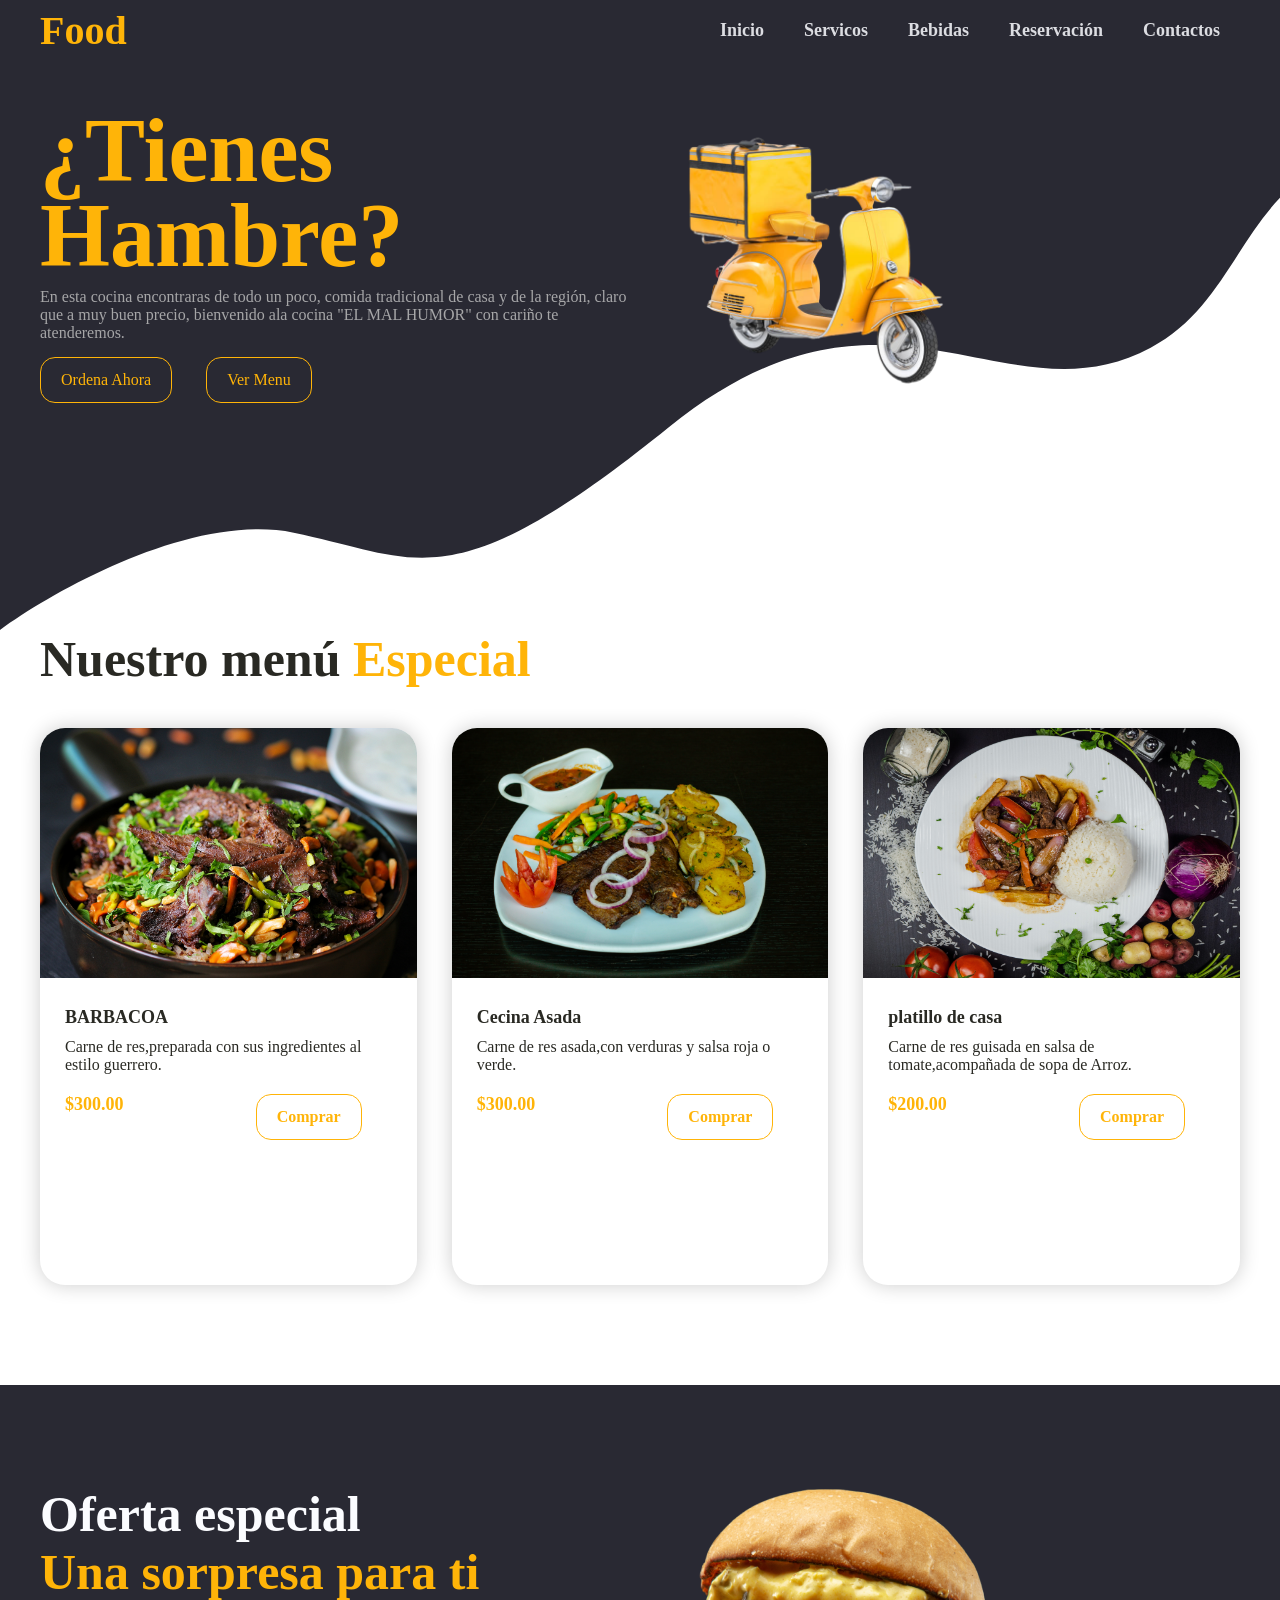
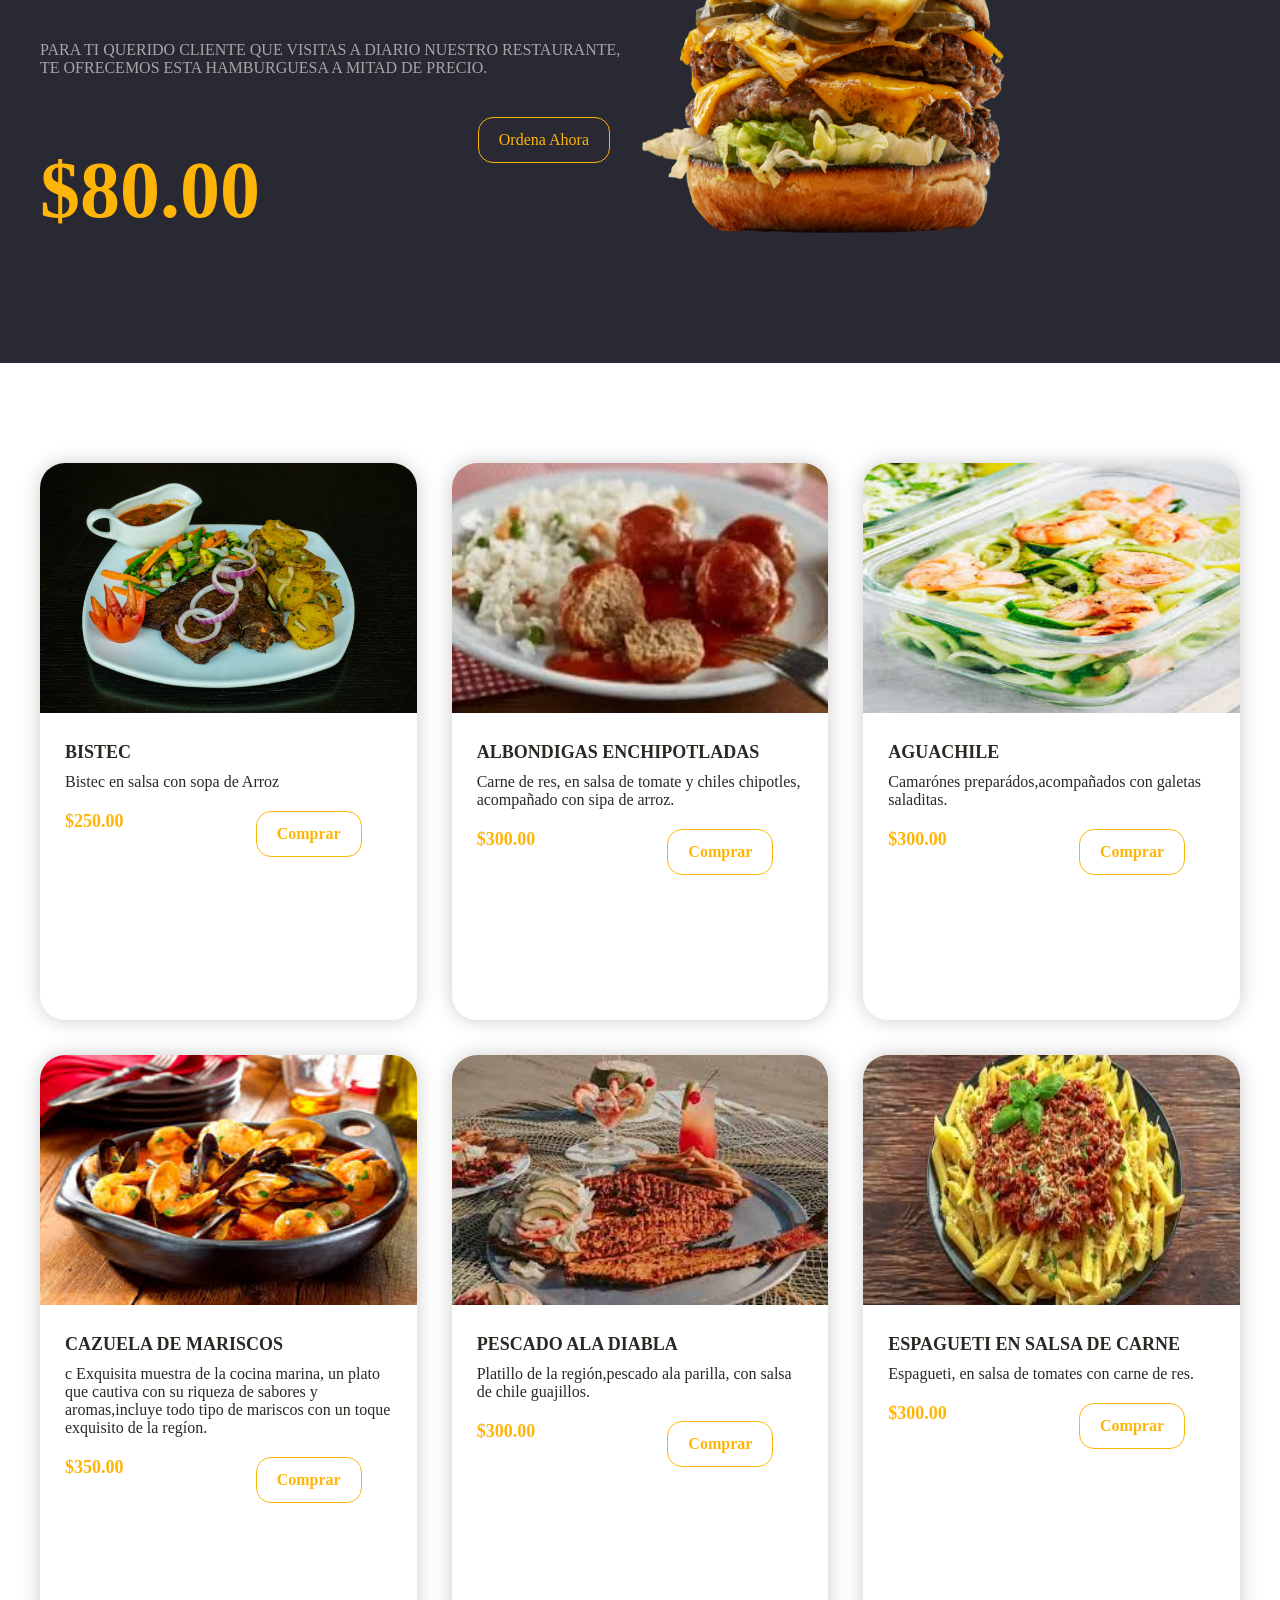
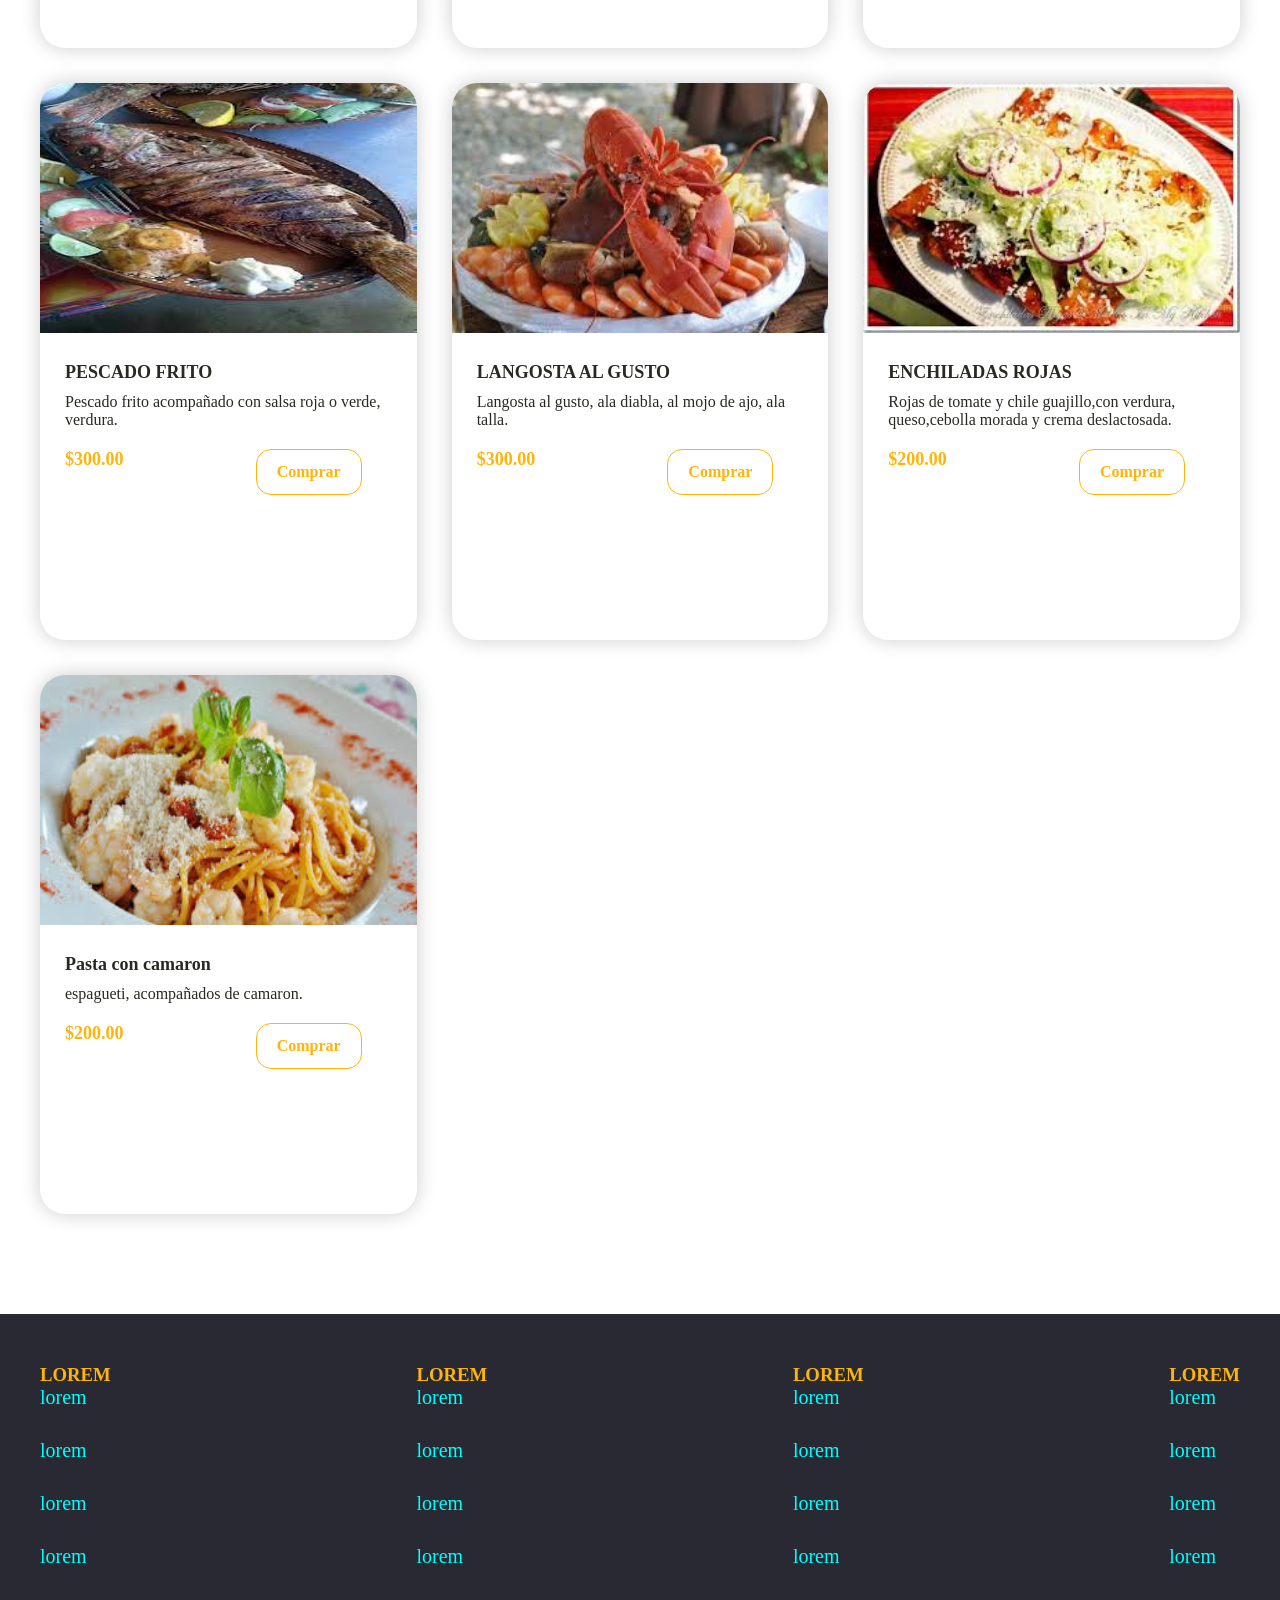
<file: index.html>
<!DOCTYPE html>
<html lang="en">
<head>
    <meta charset="UTF-8">
    <meta name="viewport" content="width=device-width, initial-scale=1.0">
    <title>VAL</title>
    <link rel="stylesheet" href="estilo.css">
</head>
<body>
    <header class="header">
         <div class="menu container">
            <a href="#" class="logo">Food</a>
            <input type="checkbox" id="menu"/>
            <label for="menu">
                <img src="images/menu.png" class="menu-icono" alt="">
            </label>
            <nav class="navbar">
                <ul>
                    <li><a href="#">Inicio</a></li>
                    <li><a href="servicios.html">Servicos</a></li>
                    <li><a href="bebidas.html">Bebidas</a></li>
                    <li><a href="Reservación.html">Reservación</a></li>
                    <li><a href="contactos.html">Contactos</a></li>
                </ul>
            </nav>
         </div>
         <div class="header-content container">
            <div class="header-txt">
                <h1>¿Tienes<br> <span>Hambre?</span> </h1>
                <p>
                En esta cocina encontraras de todo un poco, comida tradicional
                de casa y de la región, claro que a muy buen precio, bienvenido
                ala cocina "EL MAL HUMOR" con cariño te atenderemos.
                </p>
                <div class="buttons">
                    <a href="#" class="btn-1">Ordena ahora</a>
                    <a href="menu.html" class="btn-1">ver menu</a>
                </div>
            </div>
            <div class="header-img">
                <img src="images/right.png" alt="">
            </div>
         </div>
    </header>
    <section class="menu-pl container">
        <h2>Nuestro menú <span>Especial</span></h2>
        <div class="general-content">
            <div class="general-txt">
                <img src="images/pl1.jpg" alt="">
                <h3>BARBACOA</h3>
                <p>
                    Carne de res,preparada con sus ingredientes al estilo guerrero.
                </p>
                <div class="precio">
                    <span>$300.00</span>
                    <a href="#" class="btn-2">Comprar</a>
                </div>
            </div>
             <div class="general-txt">
                <img src="images/pl2.jpg" alt="">
                <h3>Cecina Asada</h3>
                <p>
                    Carne de res asada,con verduras y salsa roja o verde.
                </p>
                <div class="precio">
                    <span>$300.00</span>
                    <a href="#" class="btn-2">Comprar</a>
                </div>
            </div>
             <div class="general-txt">
                <img src="images/pl3.jpg" alt="">
                <h3>platillo de casa</h3>
                <p>
                    Carne de res guisada en salsa de tomate,acompañada de sopa de Arroz.
                </p>
                <div class="precio">
                    <span>$200.00</span>
                    <a href="#" class="btn-2">Comprar</a>
                </div>
            </div>
        </div>
    </section>
    <section class="acercade">
        <div class="acercade-content container">
            <div class="acercade-txt">
                <h2>Oferta especial <br><span>Una sorpresa para ti</span></h2>
                <p>
                    PARA TI QUERIDO CLIENTE QUE VISITAS A DIARIO NUESTRO RESTAURANTE, TE OFRECEMOS
                     ESTA HAMBURGUESA A MITAD DE PRECIO.
                </p>
                <div class="hambuger">
                    <span>$80.00</span>
                    <a href="#" class="btn-2">Ordena ahora</a>
                </div>
                </div>
                <div class="acercade-img">
                    <img src="images/hambuger.png" alt="">
            </div>
        </div>
    </section>
    <section class="menu-pl container">
        <div class="general-content">
            <div class="general-txt">
                <img src="images/bistec.jpg" alt="">
                <h3>BISTEC</h3>
                <p>
                    Bistec en salsa con sopa de Arroz
                </p>
                <div class="precio">
                    <span>$250.00</span>
                    <a href="#" class="btn-2">Comprar</a>
                </div>
            </div>
             <div class="general-txt">
                <img src="images/alboldiga.jfif" alt="">
                <h3>ALBONDIGAS ENCHIPOTLADAS</h3>
                <p>
                    Carne de res, en salsa de tomate y chiles chipotles,
                    acompañado con sipa de arroz.
                </p>
                <div class="precio">
                    <span>$300.00</span>
                    <a href="#" class="btn-2">Comprar</a>
                </div>
            </div>
             <div class="general-txt">
                <img src="images/AGUACHILE.jfif" alt="">
                <h3>AGUACHILE</h3>
                <p>
                   Camarónes preparádos,acompañados con galetas saladitas.
                </p>
                <div class="precio">
                    <span>$300.00</span>
                    <a href="#" class="btn-2">Comprar</a>
                </div>
            </div>
            <div class="general-txt">
                <img src="images/CAZUELADEMARISCO.jfif" alt="">
                <h3>CAZUELA DE MARISCOS</h3>
                <p>c
                    Exquisita muestra de la cocina marina,
                    un plato que cautiva con su riqueza de
                    sabores y aromas,incluye todo tipo de
                    mariscos con un toque exquisito de la regíon.
                </p>
                <div class="precio">
                    <span>$350.00</span>
                    <a href="#" class="btn-2">Comprar</a>
                </div>
            </div>
            <div class="general-txt">
                <img src="images/PESCADOALADIABLA.jfif" alt="">
                <h3>PESCADO ALA DIABLA</h3>
                <p>
                 Platillo de la región,pescado ala parilla, 
                 con salsa de chile guajillos.
                </p>
                <div class="precio">
                    <span>$300.00</span>
                    <a href="#" class="btn-2">Comprar</a>
                </div>
            </div>
            <div class="general-txt">
                <img src="images/ESPAGUETI SALSA DE CARNE.jfif" alt="">
                <h3>ESPAGUETI EN SALSA DE CARNE</h3>
                <p>
                    Espagueti, en salsa de tomates con carne de res.
                </p>
                <div class="precio">
                    <span>$300.00</span>
                    <a href="#" class="btn-2">Comprar</a>
                </div>
            </div>
            <div class="general-txt">
                <img src="images/PESCADOFRITO.jfif" alt="">
                <h3>PESCADO FRITO</h3>
                <p>
                Pescado frito acompañado con salsa roja o verde, verdura.
                </p>
                <div class="precio">
                    <span>$300.00</span>
                    <a href="#" class="btn-2">Comprar</a>
                </div>
            </div>
                <div class="general-txt">
                <img src="images/LANGOSTA.jfif" alt="">
                <h3>LANGOSTA AL GUSTO</h3>
                <p>
                Langosta al gusto, ala diabla, al mojo de ajo,
                ala talla.
                </p>
                <div class="precio">
                    <span>$300.00</span>
                    <a href="#" class="btn-2">Comprar</a>
                </div>
            </div>
            <div class="general-txt">
                <img src="images/ENCHILADASROJAS.jfif" alt="">
                <h3>ENCHILADAS ROJAS</h3>
                <p>
                Rojas de tomate y chile guajillo,con verdura,
                queso,cebolla morada y crema deslactosada.
                </p>
                <div class="precio">
                    <span>$200.00</span>
                    <a href="#" class="btn-2">Comprar</a>
                </div>
            </div>
            <div class="general-txt">
                <img src="images/PASTA.jfif">
                <h3>Pasta con camaron</h3>
                <p>
                espagueti, acompañados de camaron.
                </p>
                <div class="precio">
                    <span>$200.00</span>
                    <a href="#" class="btn-2">Comprar</a>
                </div>
            </div>
        </div>
    </section>

    <footer>
        <div class="footer">
            <div class="footer-content container">
                <div class="link">
                    <h3>lorem</h3>
                    <ul>
                        <li><a href="#">lorem</a></li>
                        <li><a href="#">lorem</a></li>
                        <li><a href="#">lorem</a></li>
                        <li><a href="#">lorem</a></li>
                    </ul>
                </div>
                <div class="link">
                    <h3>lorem</h3>
                    <ul>
                        <li><a href="#">lorem</a></li>
                        <li><a href="#">lorem</a></li>
                        <li><a href="#">lorem</a></li>
                        <li><a href="#">lorem</a></li>
                    </ul>
                </div>
                <div class="link">
                    <h3>lorem</h3>
                    <ul>
                        <li><a href="#">lorem</a></li>
                        <li><a href="#">lorem</a></li>
                        <li><a href="#">lorem</a></li>
                        <li><a href="#">lorem</a></li>
                    </ul>
                </div>
                <div class="link">
                    <h3>lorem</h3>
                    <ul>
                        <li><a href="#">lorem</a></li>
                        <li><a href="#">lorem</a></li>
                        <li><a href="#">lorem</a></li>
                        <li><a href="#">lorem</a></li>
                    </ul>
                </div>
            </div>
        </div>
    </footer>
</body>
</html>
</file>
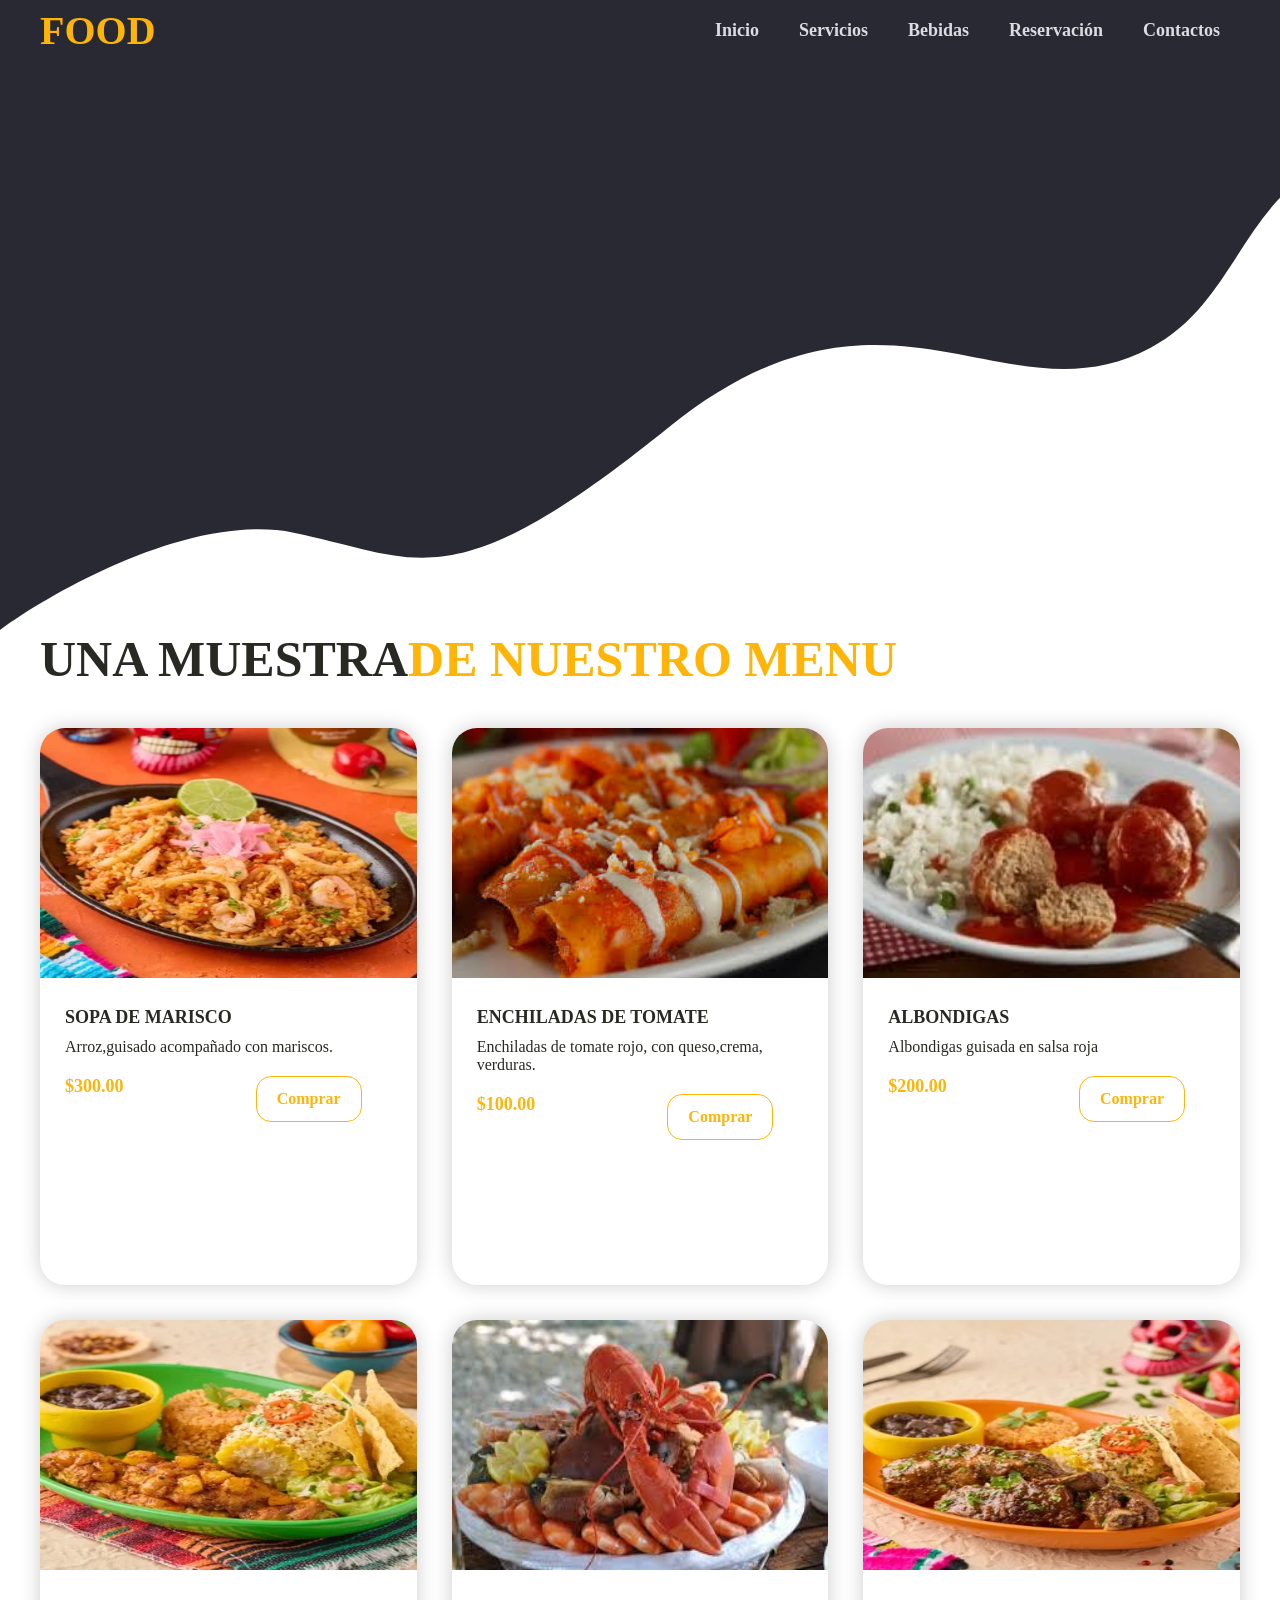
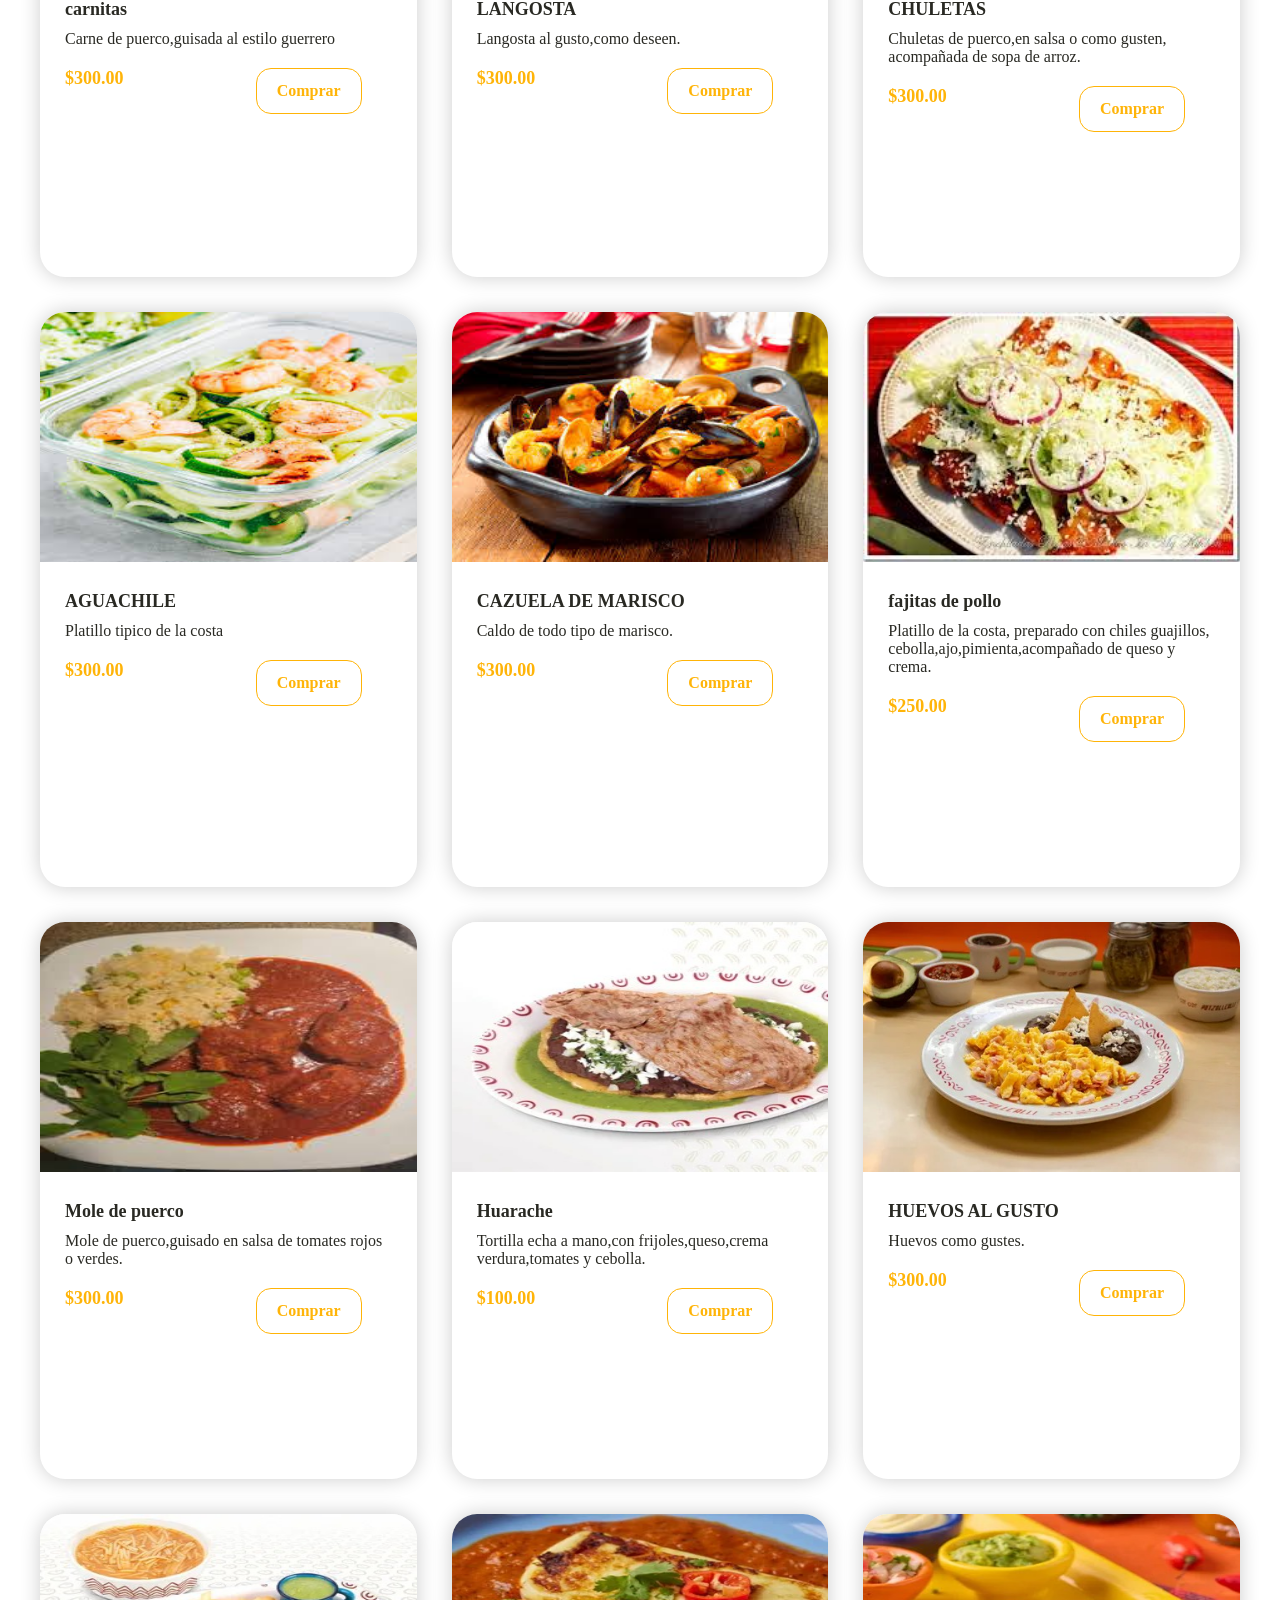
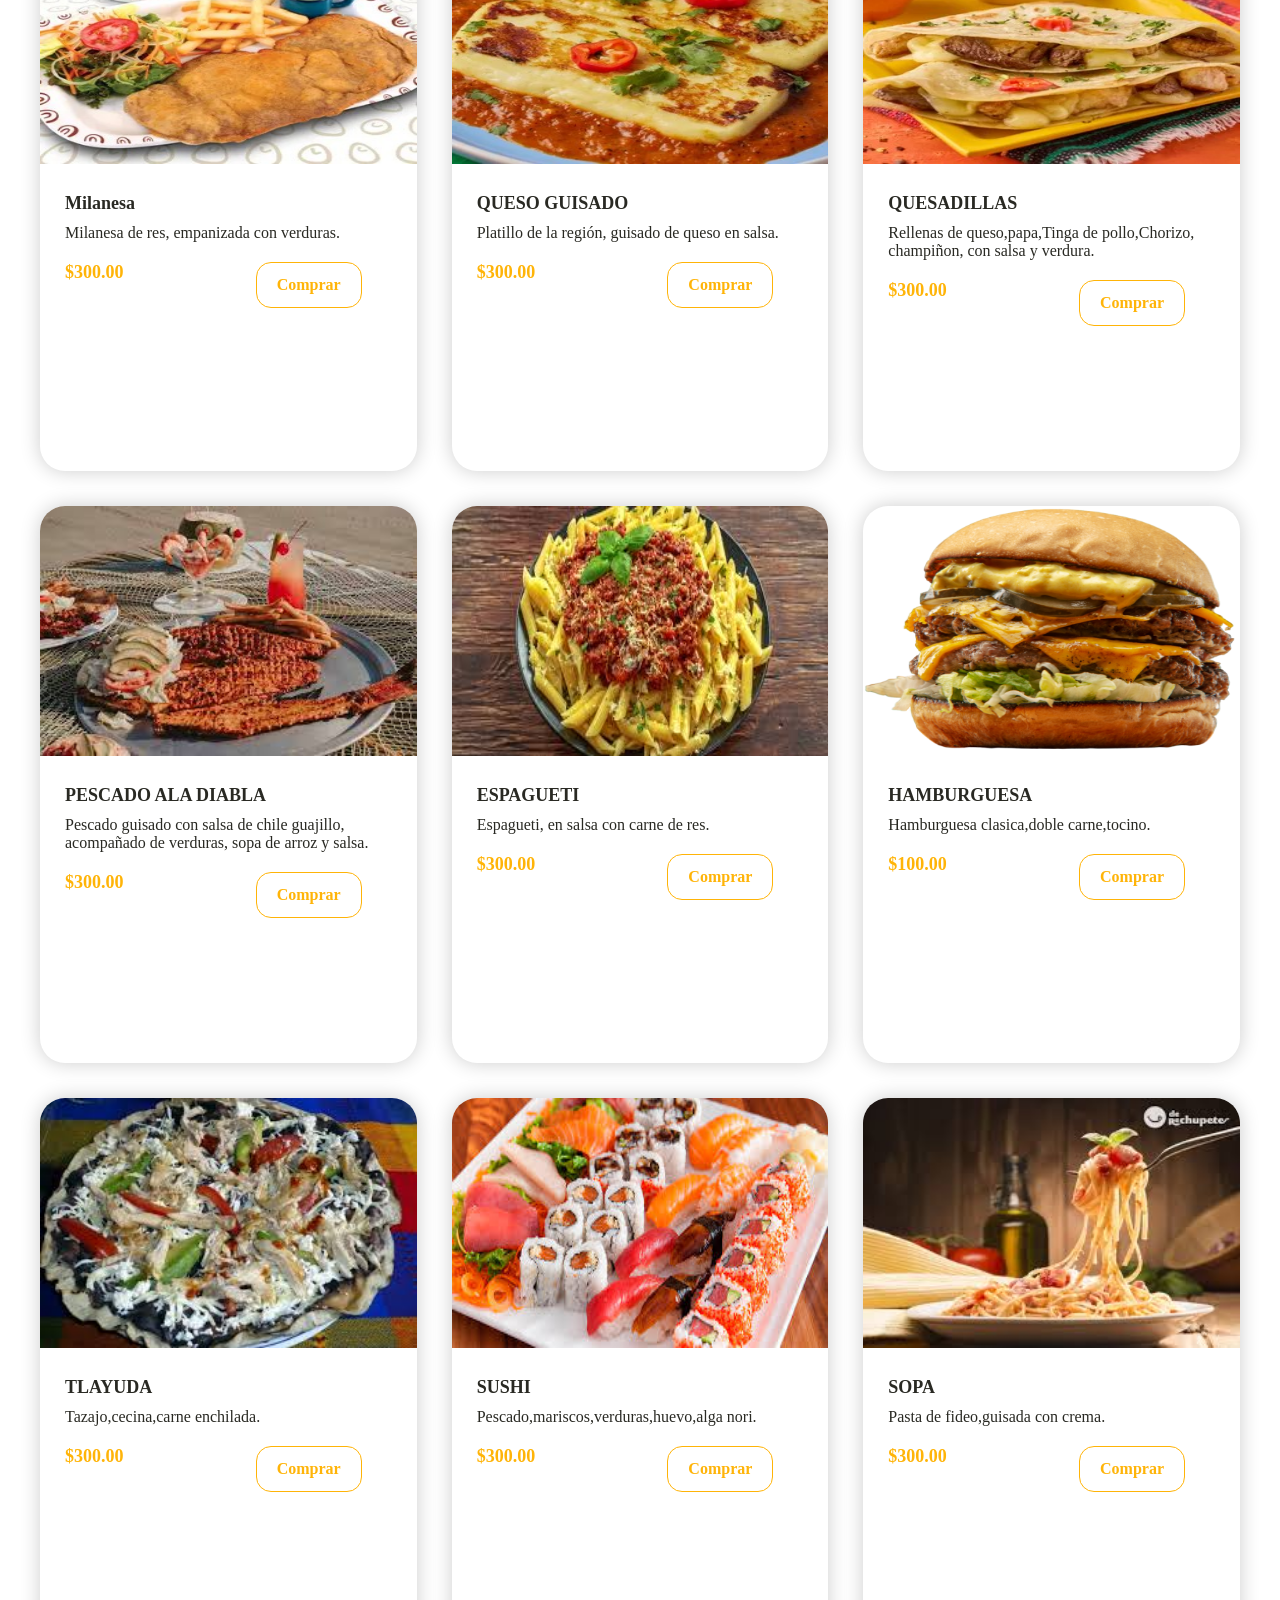
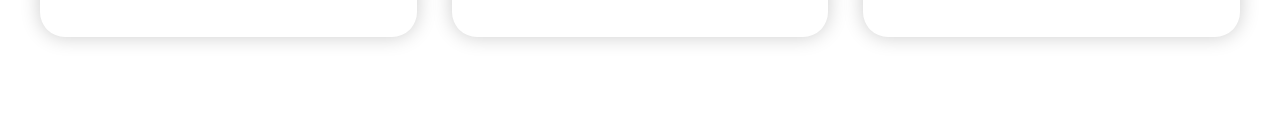
<file: menu.html>
<!DOCTYPE html>
<html lang="es">
<head>
    <meta charset="UTF-8">
    <meta name="viewport" content="width=device-width, initial-scale=1.0">
    <title>MENÚ</title>
    <link rel="stylesheet" href="estilo.css">
</head>
<body>
    <header class="header">
        <div class="menu container">
            <a href="#" class="logo">FOOD</a>
            <input type="checkbox" id="menu">
            <label for="menu">
                <img src="images/menu.png" alt="">
            </label>
            <nav class="navbar">
                <ul>
                    <li><a href="Index.html">Inicio</a></li>
                    <li><a href="Servicios.html">Servicios</a></li>
                    <li><a href="Bebidas.html">Bebidas</a></li>
                    <li><a href="Reservación.html">Reservación</a></li>
                    <li><a href="contactos.html">Contactos</a></li>
                </ul>
            </nav>
        </div>
    </header>
</div>
<div class="header-img">
</div>
</div>
</header>
</section>
<section class="menu-pl container">
 <h2>UNA MUESTRA<span>DE NUESTRO MENU</span></h2>
 <div class="general-content">
     <div class="general-txt">
         <img src="images/arroz co marscs.jpg" alt="">
         <h3>SOPA DE MARISCO</h3>
         <p>
            Arroz,guisado acompañado con mariscos.
         </p>
         <div class="precio">
             <span>$300.00</span>
             <a href="#" class="btn-2">comprar</a>
         </div>
     </div>
      <div class="general-txt">
         <img src="images/ENCHILADADETOMASTE.jfif" alt="">
         <h3>ENCHILADAS DE TOMATE</h3>
         <p>
             Enchiladas de tomate rojo, con queso,crema, verduras.
         </p>
         <div class="precio">
             <span>$100.00</span>
             <a href="#" class="btn-2">comprar</a>
         </div>
     </div>
      <div class="general-txt">
         <img src="images/alboldiga.jfif" alt="">
         <h3>ALBONDIGAS</h3>
         <p>
             Albondigas guisada en salsa roja
         </p>
         <div class="precio">
             <span>$200.00</span>
             <a href="#" class="btn-2">comprar</a>
         </div>
     </div>
     <div class="general-txt">
         <img src="images/carnitas.jpg" alt="">
         <h3>carnitas</h3>
         <p>
             Carne de puerco,guisada al estilo guerrero
         </p>
         <div class="precio">
             <span>$300.00</span>
             <a href="#" class="btn-2">comprar</a>
         </div>
     </div>
     <div class="general-txt">
         <img src="images/LANGOSTA.jfif" alt="">
         <h3>LANGOSTA</h3>
         <p>
         Langosta al gusto,como deseen.
         </p>
         <div class="precio">
             <span>$300.00</span>
             <a href="#" class="btn-2">comprar</a>
         </div>
     </div>
     <div class="general-txt">
         <img src="images/chuleta.jpg" alt="">
         <h3>CHULETAS</h3>
         <p>
             Chuletas de puerco,en salsa o como gusten, acompañada de sopa de arroz.
         </p>
         <div class="precio">
             <span>$300.00</span>
             <a href="#" class="btn-2">comprar</a>
         </div>
     </div>
     <div class="general-txt">
         <img src="images/AGUACHILE.jfif" alt="">
         <h3>AGUACHILE</h3>
         <p>
            Platillo tipico de la costa
         </p>
         <div class="precio">
             <span>$300.00</span>
             <a href="#" class="btn-2">comprar</a>
         </div>
     </div>
     <div class="general-txt">
         <img src="images/CAZUELADEMARISCO.jfif" alt="">
         <h3>CAZUELA DE MARISCO</h3>
         <p>
             Caldo de todo tipo de marisco.
         </p>
         <div class="precio">
             <span>$300.00</span>
             <a href="#" class="btn-2">comprar</a>
         </div>
     </div><div class="general-txt">
         <img src="images/ENCHILADASROJAS.jfif" alt="">
         <h3>fajitas de pollo</h3>
         <p>
            Platillo de la costa, preparado con chiles guajillos,
            cebolla,ajo,pimienta,acompañado de queso y crema.
         </p>
         <div class="precio">
             <span>$250.00</span>
             <a href="#" class="btn-2">comprar</a>
         </div>
     </div><div class="general-txt">
         <img src="images/MOLEDEPUERCO}.jfif" alt="">
         <h3>Mole de puerco</h3>
         <p>
         Mole de puerco,guisado en salsa de tomates rojos o verdes.
         </p>
         <div class="precio">
             <span>$300.00</span>
             <a href="#" class="btn-2">comprar</a>
         </div>
     </div><div class="general-txt">
         <img src="images/huarache.jpg" alt="">
         <h3>Huarache</h3>
         <p>
             Tortilla echa a mano,con frijoles,queso,crema
             verdura,tomates y cebolla.
         </p>
         <div class="precio">
             <span>$100.00</span>
             <a href="#" class="btn-2">comprar</a>
         </div>
     </div>
     <div class="general-txt">
         <img src="images/huevos.jpg" alt="">
         <h3>HUEVOS AL GUSTO</h3>
         <p>
             Huevos como gustes.
         </p>
         <div class="precio">
             <span>$300.00</span>
             <a href="#" class="btn-2">comprar</a>
         </div>
     </div>
     <div class="general-txt">
         <img src="images/milanesa.jpg" alt="">
         <h3>Milanesa</h3>
         <p>
             Milanesa de res, empanizada con verduras.
         </p>
         <div class="precio">
             <span>$300.00</span>
             <a href="#" class="btn-2">comprar</a>
         </div>
     </div>
     <div class="general-txt">
         <img src="images/qso a la prr.jpg" alt="">
         <h3>QUESO GUISADO</h3>
         <p>
             Platillo de la región, guisado de queso en salsa.
         </p>
         <div class="precio">
             <span>$300.00</span>
             <a href="#" class="btn-2">comprar</a>
         </div>
     </div>
     <div class="general-txt">
         <img src="images/qusadll.jpg" alt="">
         <h3>QUESADILLAS </h3>
         <p>
             Rellenas de queso,papa,Tinga de pollo,Chorizo,
             champiñon, con salsa y verdura.
         </p>
         <div class="precio">
             <span>$300.00</span>
             <a href="#" class="btn-2">comprar</a>
         </div>
     </div>
     <div class="general-txt">
         <img src="images/PESCADOALADIABLA.jfif" alt="">
         <h3>PESCADO ALA DIABLA</h3>
         <p>
             Pescado guisado con salsa de chile guajillo,
             acompañado de verduras, sopa de arroz y salsa.
         </p>
         <div class="precio">
             <span>$300.00</span>
             <a href="#" class="btn-2">comprar</a>
         </div>
     </div>
     <div class="general-txt">
         <img src="images/ESPAGUETI SALSA DE CARNE.jfif" alt="">
         <h3>ESPAGUETI </h3>
         <p>
             Espagueti, en salsa con carne de res.
         </p>
         <div class="precio">
             <span>$300.00</span>
             <a href="#" class="btn-2">comprar</a>
         </div>
     </div>
     <div class="general-txt">
         <img src="images/hambuger.png" alt="">
         <h3>HAMBURGUESA</h3>
         <p>
             Hamburguesa clasica,doble carne,tocino.
         </p>
         <div class="precio">
             <span>$100.00</span>
             <a href="#" class="btn-2">comprar</a>
         </div>
     </div>
     <div class="general-txt">
         <img src="images/TLAYUDA.jfif" alt="">
         <h3>TLAYUDA</h3>
         <p>
             Tazajo,cecina,carne enchilada.
         </p>
         <div class="precio">
             <span>$300.00</span>
             <a href="#" class="btn-2">comprar</a>
         </div>
     </div>
     <div class="general-txt">
         <img src="images/SUSHI.jfif" alt="">
         <h3>SUSHI</h3>
         <p>
            Pescado,mariscos,verduras,huevo,alga nori.
         </p>
         <div class="precio">
             <span>$300.00</span>
             <a href="#" class="btn-2">comprar</a>
         </div>
     </div>
     <div class="general-txt">
         <img src="images/SOPA.jfif" alt="">
         <h3>SOPA</h3>
         <p>
            Pasta de fideo,guisada con crema.
         </p>
         <div class="precio">
             <span>$300.00</span>
             <a href="#" class="btn-2">comprar</a>
         </div>
     </div>
 </div>
</section>


</body>

</body>
</html>
</file>
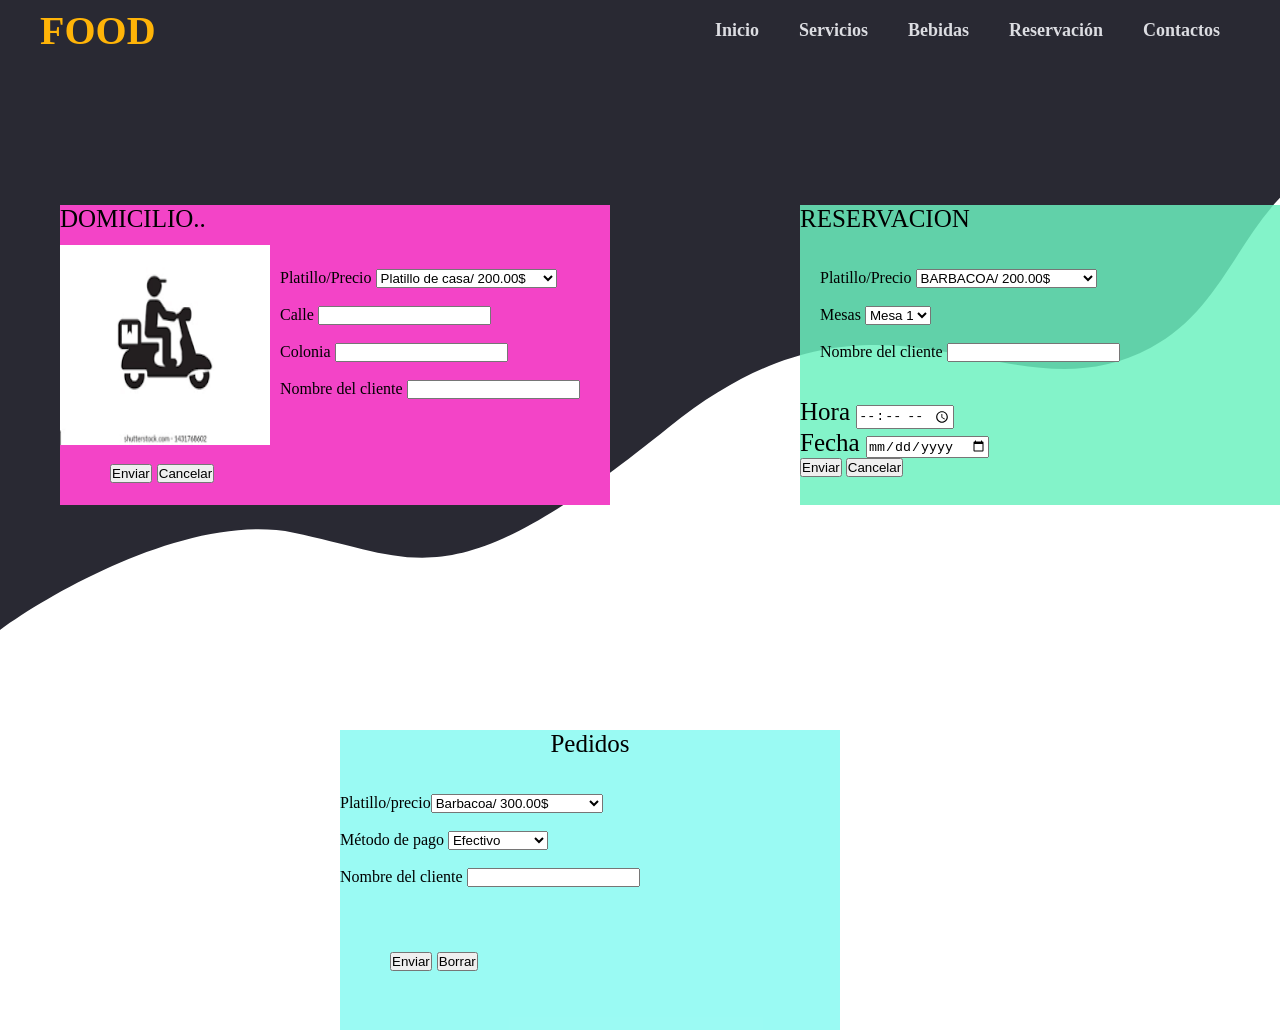
<file: servicios.html>
<!DOCTYPE html>
<html lang="es">
<head>
    <meta charset="UTF-8">
    <meta name="viewport" content="width=device-width, initial-scale=1.0">
    <title>Bebidas</title>
    <link rel="stylesheet" href="estilo.css">
</head>
<body>
    <header class="header">
        <div class="menu container">
            <a href="#" class="logo">FOOD</a>
            <input type="checkbox" id="menu">
            <label for="menu">
                <img src="images/menu.png" alt="">
            </label>
            <nav class="navbar">
                <ul>
                    <li><a href="Index.html">Inicio</a></li>
                    <li><a href="servicios.html">Servicios</a></li>
                    <li><a href="Bebidas.html">Bebidas</a></li>
                    <li><a href="Reservación.html">Reservación</a></li>
                    <li><a href="contactos.html">Contactos</a></li>
                </ul>
            </nav>
        </div>

        <div class="domicilio"><p>DOMICILIO..</p>
                <br><br>
                <img src="images/moto.png" alt="">
                <form action="#">
                    <li>Platillo/Precio <select name="control4" id="">
                        <option value="ss">Platillo de casa/ 200.00$</option>
                        <option value="ss">Cecina Asada/ 200.00$</option>
                        <option value="ss">Tacos dorados/ 200.00$</option>
                        <option value="ss">Enchiladas Rojas/ 300.00$</option>
                    </select></li>
                    <br>
                    <li>Calle <input type="text"></li>
                    <br>
                    <li>Colonia <input type="text"></li>
                    <br>
                    <li>Nombre del cliente <input type="text" name="" id=""></li>
                    <br><br>
                    <div class="buts">
                        <input type="submit" value="Enviar">
            <input type="reset" value="Cancelar">
                    </div>
                </form>
            </div>
             <div class="reservacion"><p>RESERVACION</p>
                <br><br>
                
                <form action="#">
                <li>Platillo/Precio <select name="control4" id="">
                    <option value="ss">BARBACOA/ 200.00$</option>
                    <option value="ss">Cecina Asada/ 200.00$</option>
                    <option value="ss">Platillo de casa/ 200.00$</option>
                    <option value="ss">Enchiladas Rojas/ 200.00$</option>
                </select></li>
                <br>
                <li>Mesas <select name="control4" id="">
                    <option value="ss">Mesa 1</option>
                    <option value="ss">Mesa 2</option>
                    <option value="ss">Mesa 3</option>
                    <option value="ss">Mesa 4</option>
                </select></li>
                <br>
                <li>Nombre del cliente <input type="text" name="" id=""></li>
                <br><br>
                <p>
                    Hora <input type="time" name="control-hora"/>
                    </p>
                    <p>
                         Fecha <input type="date" name="control-fecha"/>
                    </p>
                    <input type="submit" value="Enviar">
            <input type="reset" value="Cancelar">
                    
            </form>
            </div>
    </header>

        <div class="pedidos">
        <p>Pedidos</p>
        <br><br>
        <form action="#">
        <li> Platillo/precio<select name="control4" id="">
            <option value="ss">Barbacoa/ 300.00$</option>
            <option value="ss">Cecina Asada/ 300.00$</option>
            <option value="ss">Platillo de Casa/ 200.00$</option>
            <option value="ss">Enchiladas rojas/300.00$</option>
        </select></li>
        <br>
        <li>Método de pago <select name="control4" id="">
            <option value="ss">Efectivo</option>
            <option value="ss">transferencia </option>
        </select></li>
        <br>
        <li>Nombre del cliente <input type="text"></li>
        <br><br>
        <div class="buts">
            <input type="submit" value="Enviar">
            <input type="reset" value="Borrar">
        </div>
    </form>
    </div>
</body>
</html>
</file>
<file: estilo.css>
*{
    margin: 0;
    padding: 0;
    box-sizing: border-box;
    text-decoration: none;
    list-style: none;
}
.container{
    max-width: 1200px;
    margin: 0 auto;
}
.header{
    background-image: url(images/bg.svg);
    background-position: center bottom;
    background-size: cover;
    background-repeat: no-repeat;
    display: flex;
    align-items: center;
    min-height: 70vh;
    padding: 80px 0 0 0;
}
.menu{
    position: absolute;
    top: 0;
    left: 0;
    right: 0;
    display: flex;
    align-items: center;
    justify-content: space-between;
}
.logo{
    color: #ffb408;
    font-size: 40px;
    font-weight: 800;
}
.menu .navbar ul li{
    position: relative;
    float: left;
}
.menu .navbar ul li a{
    font-size: 18px;
    padding: 20px;
    color: #dcdde2;
    display: block;
    font-weight: 600;
}
.menu .navbar ul li a:hover{
    color: #ffb408;
}
#menu{
    display: none;
}
.menu-icono{
    width: 25px;
}
.menu label{
    cursor: pointer;
    display: none;
}
.header-content{
    display: flex;
}
.header-txt{
    width: 50%;
    margin-bottom: 100px;
}
.header-txt h1{
    font-size: 90px;
    color: #ffb408;
    line-height: 85px;
    margin-bottom: 10px;
    margin-right: 280px;
    
}
.header-txt span{
    font-size: 90px;
    margin-right: 280px;
}
.header-txt p{
    font-size: 16px;
    color: #c4c4c4ce;
    margin-bottom: 15px;
}
.header-img{
    width: 30%;
    text-align: center;
}
.header-img img{
    width: 300px;
}
.btn-1{
    display: inline-block;
    padding: 13px 20px;
    color: #ffb408;
    border: 1px solid #ffb408;
    border-radius: 15px;
    margin-right: 30px;
    font-size: 16px;
    text-transform: capitalize;
    margin-bottom: 100px;
}
.btn-1:hover{
    color: #dcdde2;
    background-color: #ffb408;  
}
.menu-pl{
    padding: 0 0 100px 0;
}
h2{
    font-size: 50px;
    color: #292923;
    margin-bottom: 40px;
}
span{
    color: #ffb408;
}
.general-content{
    display: grid;
    grid-template-columns: repeat(3,1fr);
    grid-gap: 35px;
}
.general-txt{
    border-radius: 25px;
    box-shadow: 0 0 20px rgb(0,0,0,0.2);
    padding-bottom: 35px;
}
.general-txt img{
    border-radius: 25px 25px 0 0;
    width: 100%;
    height: 250px;
}

.general-txt h3{
    font-size: 18px;
    color: #292923;
    padding: 25px 25px 10px 25px;

}
.general-txt p{
    font-size: 16px;
    color: #292923;
    padding: 0 25px 20px 25px;
}
.precio{
    padding: 0 25px 10px 25px;
    display: flex;
    justify-content: space-between;
}
.precio{
    color: #050400ee;
    font-size: 18px;
    font-weight: 600;
}
.btn-2{
  display: inline-block;
    padding: 13px 20px;
    color: #ffb408;
    border: 1px solid #ffb408;
    border-radius: 15px;
    margin-right: 30px;
    font-size: 16px;
    text-transform: capitalize;
    margin-bottom: 100px;
}
.btn-2:hover{
    color: #dcdde2;
    background-color: #ffb408;  
}
.acercade{
    padding: 100px 0;
    margin-bottom: 100px;
    background-color: #292933;
}
.acercade-txt{
    width: 50%;
}
.acercade-content{
    display: flex;
}
.acercade-txt h2{
    color: #fbfcff;
}
.acercade-txt p{
    color: #c4c4c4ce;
    font-size: 16px;
    margin-bottom: 40px;
}
.hambuger{
    display: flex;
    align-items: center;
    justify-content: space-between;
    font-size: 80px;
}
.hambuger span{
    font-size: 80px;
    font-weight: 800;
}
.acercade.img{
    width: 50%;
    text-align: right;
}
.footer{
    background-color: #292933;
    padding: 50px 0;
}
.footer-content{
    display: flex;
    justify-content: space-between;
}
.link h3{
    color: #ffb408;
    text-transform: uppercase;
}
.link a{
    color: aqua;
    font-size: 20px;
    margin-bottom: 30px;
    display: block;
}
.link a:hover{
    color: #fbfcff;
}
.atencion{
    background-color: #ffb408;
    height: 500px;
    width: 500px;
    margin-left: 50px;
}
.atencion h1{
    font-size: 30px;
    margin-bottom: 15px;
}
.atencion p{
    display: inline-block;
    font-size: 24px;
    margin-bottom: 10px;
}
.atencion h2{
    display: inline-block;
    font-size: 24px;
    margin-left: 40px;
    margin-bottom: 10px;
}
.atencc{
    background-color:#33a1e0;
    height: 500px;
    width: 600px;
    margin-left: 50px;
}
.atencc h1{
    font-size: 30px;
    color: #292933;
    margin-bottom: 16px;
}
.atencc h2{
    font-size: 20px;
}
.atencc :hover{
    color: #f00e3f;
    background-color: #c9ea75;
}
.reservacion{
    background-color: #fa46cdd7;
    height: 300px;
    width: 500px;
    position: absolute;
    margin-left: 600px;
    margin-top: 0px;
    left: 200px;
}
.reservacion p{
    font-size: 25px;
}
.buts{
    color: #33a1e0;
    font-size: 20px;
    margin-bottom: 30px;
    margin-left: 30px;
    position: relative;
    margin-top: 25px;
    left: 20px;
  ;
}
.buts :hover{
    color: #f00e3f;
    background-color: #15dd6f;
}
.reservacion li{
  margin-left: 20px;   
}

.domicilio{
   height: 300px;
    width: 550px;
    background-color: rgb(243, 68, 199);
   position: absolute;
    margin-top: 0px;
    margin-left: 60px;  
}
.domicilio li{
    margin-left: 20px;
    position: relative;
    left: 200px;
}
.domicilio p{
    font-size: 25px;
    
}
.domicilio img{
    height: 200px;
    width: 210px;
    margin-left: 300px;
    position: absolute;
    right: 340px;
    bottom: 60px;
}
.pedidos{
    height: 300px;
    width: 500px;
    background-color: #63f8eca4;
    margin-top: 100px;
    margin-left: 340px;
    
}
.pedidos p{
    font-size: 25px;
    text-align: center;
}
.reservacion{
    background-color: #6df1bfd7;
    height: 300px;
    width: 500px;
    position: absolute;
    margin-left: 600px;
    margin-top: 0px;   
}
.reservacion p{
    font-size: 25px;
}
.buts{
    margin-left: 30px;
}
.buts:hover{
    color: #15dd6f;
}
.reservacion li{
    margin-left: 20px;
}
.num1{
    background-color: #eaff08cb;
    height: 500px;
    width: 450px;
    position: absolute;
    margin-left: 100px;
    margin-top: 200px;
}
.num1 p{
    font-size: 20px;
    text-align:center;
    margin-bottom: 60px;
}
.num2{
    height: 600px;
    width: 440px;
    background-color: #08ff14;
    margin-left: 20px;
    margin-bottom: 200px;
}
.num2 p{
    text-align: center;
    font-size: 20px;
    margin-bottom: 60px;
}
</file>
